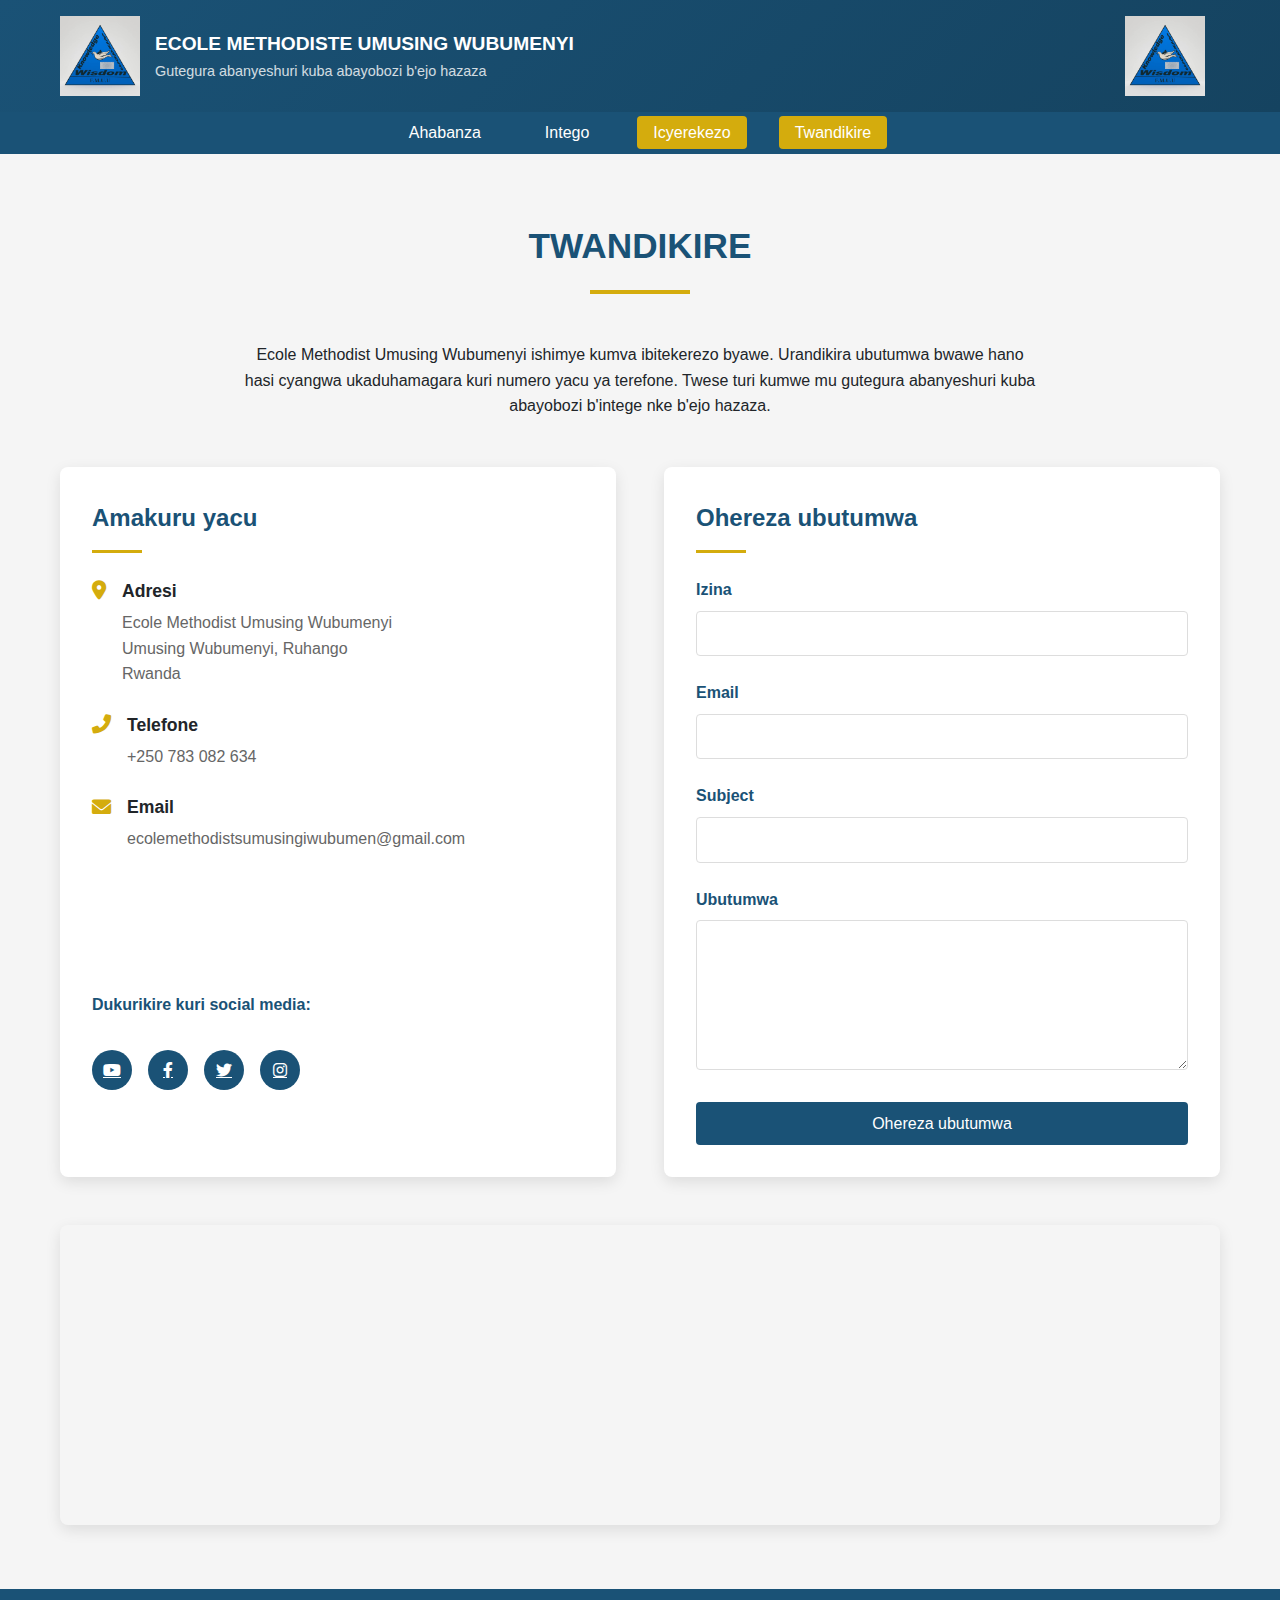
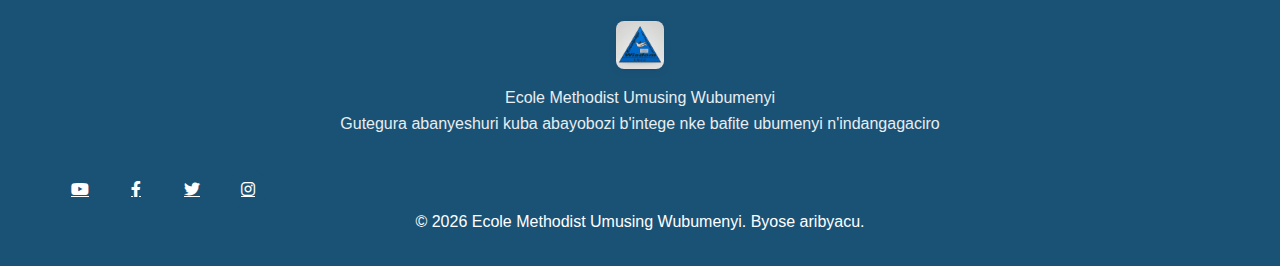
<file: contact.html>
<!DOCTYPE html>
<html lang="rw">
<head>
    <meta charset="UTF-8">
    <meta name="viewport" content="width=device-width, initial-scale=1.0">
    <title>Ecole Methodist Umusing Wubumenyi - Twandikire</title>
    <style>
        /* Global Styles */
        :root {
            --primary-color: #1a5276;
            --secondary-color: #d4ac0d;
            --accent-color: #7d6608;
            --light-color: #f8f9fa;
            --dark-color: #212529;
            --success-color: #28a745;
            --error-color: #e74c3c;
        }
        
        * {
            margin: 0;
            padding: 0;
            box-sizing: border-box;
            font-family: 'Segoe UI', Tahoma, Geneva, Verdana, sans-serif;
        }
        
        body {
            background-color: #f5f5f5;
            color: var(--dark-color);
            line-height: 1.6;
        }
        
        .container {
            max-width: 1200px;
            margin: 0 auto;
            padding: 0 20px;
        }
        
        /* Header Styles */
        .header {
            background: linear-gradient(135deg, var(--primary-color), #154360);
            color: white;
            padding: 1rem 0;
            position: relative;
            overflow: hidden;
            display: flex;
            justify-content: space-between;
            align-items: center;
        }
        
        .header-content {
            display: flex;
            align-items: center;
            width: 100%;
            justify-content: space-between;
        }
        
        .logo-container {
            display: flex;
            align-items: center;
        }
        
        .logo {
            height: 80px;
            margin-right: 15px;
        }
        
        .school-name {
            font-size: 1.2rem;
            font-weight: bold;
        }
        
        .school-motto {
            font-size: 0.9rem;
            opacity: 0.8;
        }
        
        /* Navigation */
        .nav {
            background: var(--primary-color);
            padding: 0.5rem 0;
        }
        
        .nav-list {
            display: flex;
            list-style: none;
            justify-content: center;
        }
        
        .nav-item {
            margin: 0 1rem;
        }
        
        .nav-link {
            color: white;
            text-decoration: none;
            padding: 0.5rem 1rem;
            border-radius: 4px;
            transition: background-color 0.3s ease;
        }
        
        .nav-link:hover {
            background-color: rgba(255, 255, 255, 0.1);
        }
        
        .nav-link.active {
            background-color: var(--secondary-color);
        }
        
        /* Contact Section */
        .contact-section {
            padding: 4rem 0;
        }
        
        .section-title {
            text-align: center;
            margin-bottom: 3rem;
            color: var(--primary-color);
            position: relative;
            font-size: 2.2rem;
        }
        
        .section-title::after {
            content: "";
            display: block;
            width: 100px;
            height: 4px;
            background: var(--secondary-color);
            margin: 1rem auto;
        }
        
        .contact-container {
            display: grid;
            grid-template-columns: repeat(auto-fit, minmax(300px, 1fr));
            gap: 3rem;
        }
        
        .contact-info {
            background: white;
            border-radius: 8px;
            padding: 2rem;
            box-shadow: 0 5px 15px rgba(0, 0, 0, 0.1);
        }
        
        .contact-info-title {
            font-size: 1.5rem;
            color: var(--primary-color);
            margin-bottom: 1.5rem;
            position: relative;
            padding-bottom: 1rem;
        }
        
        .contact-info-title::after {
            content: "";
            position: absolute;
            bottom: 0;
            left: 0;
            width: 50px;
            height: 3px;
            background: var(--secondary-color);
        }
        
        .contact-details {
            margin-bottom: 2rem;
        }
        
        .contact-item {
            display: flex;
            align-items: flex-start;
            margin-bottom: 1.5rem;
        }
        
        .contact-icon {
            font-size: 1.2rem;
            color: var(--secondary-color);
            margin-right: 1rem;
            margin-top: 0.2rem;
        }
        
        .contact-text {
            flex: 1;
        }
        
        .contact-text h3 {
            font-size: 1.1rem;
            margin-bottom: 0.3rem;
        }
        
        .contact-text p, .contact-text a {
            color: #666;
            text-decoration: none;
            transition: color 0.3s ease;
        }
        
        .contact-text a:hover {
            color: var(--primary-color);
        }
        
        .social-links {
            display: flex;
            gap: 1rem;
            margin-top: 2rem;
        }
        
        .social-link {
            display: flex;
            align-items: center;
            justify-content: center;
            width: 40px;
            height: 40px;
            background: var(--primary-color);
            color: white;
            border-radius: 50%;
            transition: all 0.3s ease;
        }
        
        .social-link:hover {
            background: var(--secondary-color);
            transform: translateY(-3px);
        }
        
        /* Contact Form */
        .contact-form {
            background: white;
            border-radius: 8px;
            padding: 2rem;
            box-shadow: 0 5px 15px rgba(0, 0, 0, 0.1);
        }
        
        .form-group {
            margin-bottom: 1.5rem;
        }
        
        .form-label {
            display: block;
            margin-bottom: 0.5rem;
            font-weight: 600;
            color: var(--primary-color);
        }
        
        .form-control {
            width: 100%;
            padding: 0.8rem 1rem;
            border: 1px solid #ddd;
            border-radius: 4px;
            font-size: 1rem;
            transition: border-color 0.3s ease;
        }
        
        .form-control:focus {
            outline: none;
            border-color: var(--primary-color);
        }
        
        textarea.form-control {
            min-height: 150px;
            resize: vertical;
        }
        
        .btn {
            display: inline-block;
            background: var(--primary-color);
            color: white;
            padding: 0.8rem 2rem;
            border: none;
            border-radius: 4px;
            font-size: 1rem;
            cursor: pointer;
            transition: all 0.3s ease;
        }
        
        .btn:hover {
            background: var(--secondary-color);
            transform: translateY(-2px);
        }
        
        .btn-block {
            display: block;
            width: 100%;
        }
        
        /* Map */
        .map-container {
            height: 300px;
            border-radius: 8px;
            overflow: hidden;
            box-shadow: 0 5px 15px rgba(0, 0, 0, 0.1);
            margin-top: 3rem;
        }
        
        .map-container iframe {
            width: 100%;
            height: 100%;
            border: none;
        }
        
        /* Message Alert */
        .alert {
            padding: 1rem;
            border-radius: 4px;
            margin-bottom: 1.5rem;
            display: none;
        }
        
        .alert-success {
            background: #d4edda;
            color: #155724;
            border: 1px solid #c3e6cb;
        }
        
        .alert-error {
            background: #f8d7da;
            color: #721c24;
            border: 1px solid #f5c6cb;
        }
        
        /* Footer Styles */
        .footer {
            background: var(--primary-color);
            color: white;
            padding: 2rem 0;
            text-align: center;
        }
        
        .footer-logo {
            height: 48px;
            width: auto;
            border-radius: 8px;
            margin-bottom: 1rem;
            box-shadow: 0 2px 8px rgba(0,0,0,0.08);
            display: block;
            margin-left: auto;
            margin-right: auto;
        }
        
        .footer-text {
            margin-bottom: 1.5rem;
            opacity: 0.9;
        }
        
        /* Responsive */
        @media (max-width: 768px) {
            .header-content {
                flex-direction: column;
                text-align: center;
            }
            
            .logo-container {
                margin-bottom: 1rem;
            }
            
            .nav-list {
                flex-direction: column;
                align-items: center;
            }
            
            .nav-item {
                margin: 0.5rem 0;
            }
            
            .section-title {
                font-size: 1.8rem;
            }
            
            .contact-container {
                grid-template-columns: 1fr;
            }
        }
    </style>
    <link rel="stylesheet" href="https://cdnjs.cloudflare.com/ajax/libs/font-awesome/6.0.0-beta3/css/all.min.css">
</head>
<body>
    <header class="header">
        <div class="container header-content">
            <div class="logo-container">
                <img src="logo.jpg" alt="FMUU Logo" class="logo">
                <div>
                    <div class="school-name">ECOLE METHODISTE UMUSING WUBUMENYI</div>
                    <div class="school-motto">Gutegura abanyeshuri kuba abayobozi b'ejo hazaza</div>
                </div>
            </div>
            <img src="logo.jpg" alt="School Seal" class="logo">
        </div>
    </header>
    
    <nav class="nav">
        <div class="container">
            <ul class="nav-list">
                <li class="nav-item"><a href="index.html" class="nav-link">Ahabanza</a></li>
                <li class="nav-item"><a href="mission.html" class="nav-link">Intego</a></li>
                 <li class="nav-item"><a href="vision.html" class="nav-link active">Icyerekezo</a></li>
                <li class="nav-item"><a href="contact.html" class="nav-link active">Twandikire</a></li>
            </ul>
        </div>
    </nav>
    
    <section class="contact-section">
        <div class="container">
            <h2 class="section-title">TWANDIKIRE</h2>
            <p style="text-align: center; margin-bottom: 3rem; max-width: 800px; margin-left: auto; margin-right: auto;">
                Ecole Methodist Umusing Wubumenyi ishimye kumva ibitekerezo byawe. Urandikira ubutumwa bwawe 
                hano hasi cyangwa ukaduhamagara kuri numero yacu ya terefone. Twese turi kumwe mu gutegura 
                abanyeshuri kuba abayobozi b'intege nke b'ejo hazaza.
            </p>
            
            <div id="alert-message" class="alert" style="display: none;"></div>
            
            <div class="contact-container">
                <div class="contact-info">
                    <h3 class="contact-info-title">Amakuru yacu</h3>
                    
                    <div class="contact-details">
                        <div class="contact-item">
                            <i class="fas fa-map-marker-alt contact-icon"></i>
                            <div class="contact-text">
                                <h3>Adresi</h3>
                                <p>Ecole Methodist Umusing Wubumenyi<br>Umusing Wubumenyi, Ruhango<br>Rwanda</p>
                            </div>
                        </div>
                        
                        <div class="contact-item">
                            <i class="fas fa-phone-alt contact-icon"></i>
                            <div class="contact-text">
                                <h3>Telefone</h3>
                                <p><a href="tel:+250783082634">+250 783 082 634</a></p>
                            </div>
                        </div>
                        
                        <div class="contact-item">
                            <i class="fas fa-envelope contact-icon"></i>
                            <div class="contact-text">
                                <h3>Email</h3>
                                <p><a href="mailto:ecolemethodistsumusingiwubumen@gmail.com">ecolemethodistsumusingiwubumen@gmail.com</a></p>
                            </div>
                        </div>
                        
                        <div class="contact-item">
                            <i class="fas fa-clock contact-icon"></i>
                            <div class="contact-text">
                                <h3>Igihe cy'akazi</h3>
                                <p>Kuwa mbere - Kuwa gatanu<br>08:00 - 17:00</p>
                            </div>
                        </div>
                    </div>
                    
                    <h4 style="margin-bottom: 1rem; color: var(--primary-color);">Dukurikire kuri social media:</h4>
                    <div class="social-links">
                        <a href="https://www.youtube.com/channel/UCuHWgGfz9xO7ihCERz1acuQ" target="_blank" class="social-link">
                            <i class="fab fa-youtube"></i>
                        </a>
                        <a href="https://www.facebook.com/ecole methodiste umusing qubumenyi/" target="_blank" class="social-link">
                            <i class="fab fa-facebook-f"></i>
                        </a>
                        <a href="https://twitter.com/" target="_blank" class="social-link">
                            <i class="fab fa-twitter"></i>
                        </a>
                        <a href="https://www.instagram.com/" target="_blank" class="social-link">
                            <i class="fab fa-instagram"></i>
                        </a>
                    </div>
                </div>
                
                <div class="contact-form">
                    <h3 class="contact-info-title">Ohereza ubutumwa</h3>
                    <form id="contactForm">
                        <div class="form-group">
                            <label for="name" class="form-label">Izina</label>
                            <input type="text" id="name" class="form-control" required>
                        </div>
                        
                        <div class="form-group">
                            <label for="email" class="form-label">Email</label>
                            <input type="email" id="email" class="form-control" required>
                        </div>
                        
                        <div class="form-group">
                            <label for="subject" class="form-label">Subject</label>
                            <input type="text" id="subject" class="form-control" required>
                        </div>
                        
                        <div class="form-group">
                            <label for="message" class="form-label">Ubutumwa</label>
                            <textarea id="message" class="form-control" required></textarea>
                        </div>
                        
                        <button type="submit" class="btn btn-block">Ohereza ubutumwa</button>
                    </form>
                </div>
            </div>
            
            <div class="map-container">
                <iframe src="https://www.google.com/maps/embed?pb=!1m18!1m12!1m3!1d3987.647258710885!2d29.82246131533032!3d-2.209839537976747!2m3!1f0!2f0!3f0!3m2!1i1024!2i768!4f13.1!3m3!1m2!1s0x19c3a4f3c8798e3f%3A0x9e4e3b3a3d3e3b3d!2sEcole%20Methodist%20Umusing%20Wubumenyi!5e0!3m2!1sen!2srw!4v1623345600000!5m2!1sen!2srw" allowfullscreen="" loading="lazy"></iframe>
            </div>
        </div>
    </section>
    
    <footer class="footer">
        <div class="container">
            <img src="logo.jpg" alt="FMUU Logo" class="footer-logo">
            <p class="footer-text">
                Ecole Methodist Umusing Wubumenyi<br>
                Gutegura abanyeshuri kuba abayobozi b'intege nke bafite ubumenyi n'indangagaciro
            </p>
            
            <div class="social-links">
                <a href="https://www.youtube.com/channel/UCuHWgGfz9xO7ihCERz1acuQ" target="_blank" class="social-link">
                    <i class="fab fa-youtube"></i>
                </a>
                <a href="https://www.facebook.com/" target="_blank" class="social-link">
                    <i class="fab fa-facebook-f"></i>
                </a>
                <a href="https://twitter.com/" target="_blank" class="social-link">
                    <i class="fab fa-twitter"></i>
                </a>
                <a href="https://www.instagram.com/" target="_blank" class="social-link">
                    <i class="fab fa-instagram"></i>
                </a>
            </div>
            
            <p>&copy; <span id="current-year"></span> Ecole Methodist Umusing Wubumenyi. Byose aribyacu.</p>
        </div>
    </footer>
    
    <script>
        // Set current year in footer
        document.getElementById('current-year').textContent = new Date().getFullYear();
        
        // Contact form submission
        const contactForm = document.getElementById('contactForm');
        const alertMessage = document.getElementById('alert-message');
        
        contactForm.addEventListener('submit', function(e) {
            e.preventDefault();
            
            // Get form values
            const name = document.getElementById('name').value;
            const email = document.getElementById('email').value;
            const subject = document.getElementById('subject').value;
            const message = document.getElementById('message').value;
            
            // Simple validation
            if (!name || !email || !subject || !message) {
                showAlert('Nyamuneka uzuzuza byose bisabwa!', 'error');
                return;
            }
            
            // Here you would normally send the data to a server
            // For this example, we'll simulate a successful submission
            
            // Create the email body
            const mailtoLink = `mailto:ecolemethodistsumusingiwubumen@gmail.com?subject=${encodeURIComponent(subject)}&body=${encodeURIComponent(`Name: ${name}\nEmail: ${email}\n\nMessage: ${message}`)}`;
            
            // Open default email client
            window.location.href = mailtoLink;
            
            // Show success message
            showAlert('Ubutumwa bwawe bwagiye neza! Tuzakubwira vuba.', 'success');
            
            // Reset form
            contactForm.reset();
        });
        
        function showAlert(message, type) {
            alertMessage.textContent = message;
            alertMessage.className = 'alert';
            alertMessage.classList.add(`alert-${type}`);
            alertMessage.style.display = 'block';
            
            // Hide alert after 5 seconds
            setTimeout(() => {
                alertMessage.style.display = 'none';
            }, 5000);
        }
        
        // Animation for contact items
        const contactItems = document.querySelectorAll('.contact-item');
        
        const contactObserver = new IntersectionObserver((entries) => {
            entries.forEach((entry, index) => {
                if (entry.isIntersecting) {
                    setTimeout(() => {
                        entry.target.style.opacity = 1;
                        entry.target.style.transform = 'translateY(0)';
                    }, index * 100);
                }
            });
        }, { threshold: 0.1 });
        
        contactItems.forEach(item => {
            item.style.opacity = 0;
            item.style.transform = 'translateY(20px)';
            item.style.transition = 'opacity 0.5s ease, transform 0.5s ease';
            contactObserver.observe(item);
        });
    </script>
</body>
</html>
</file>
